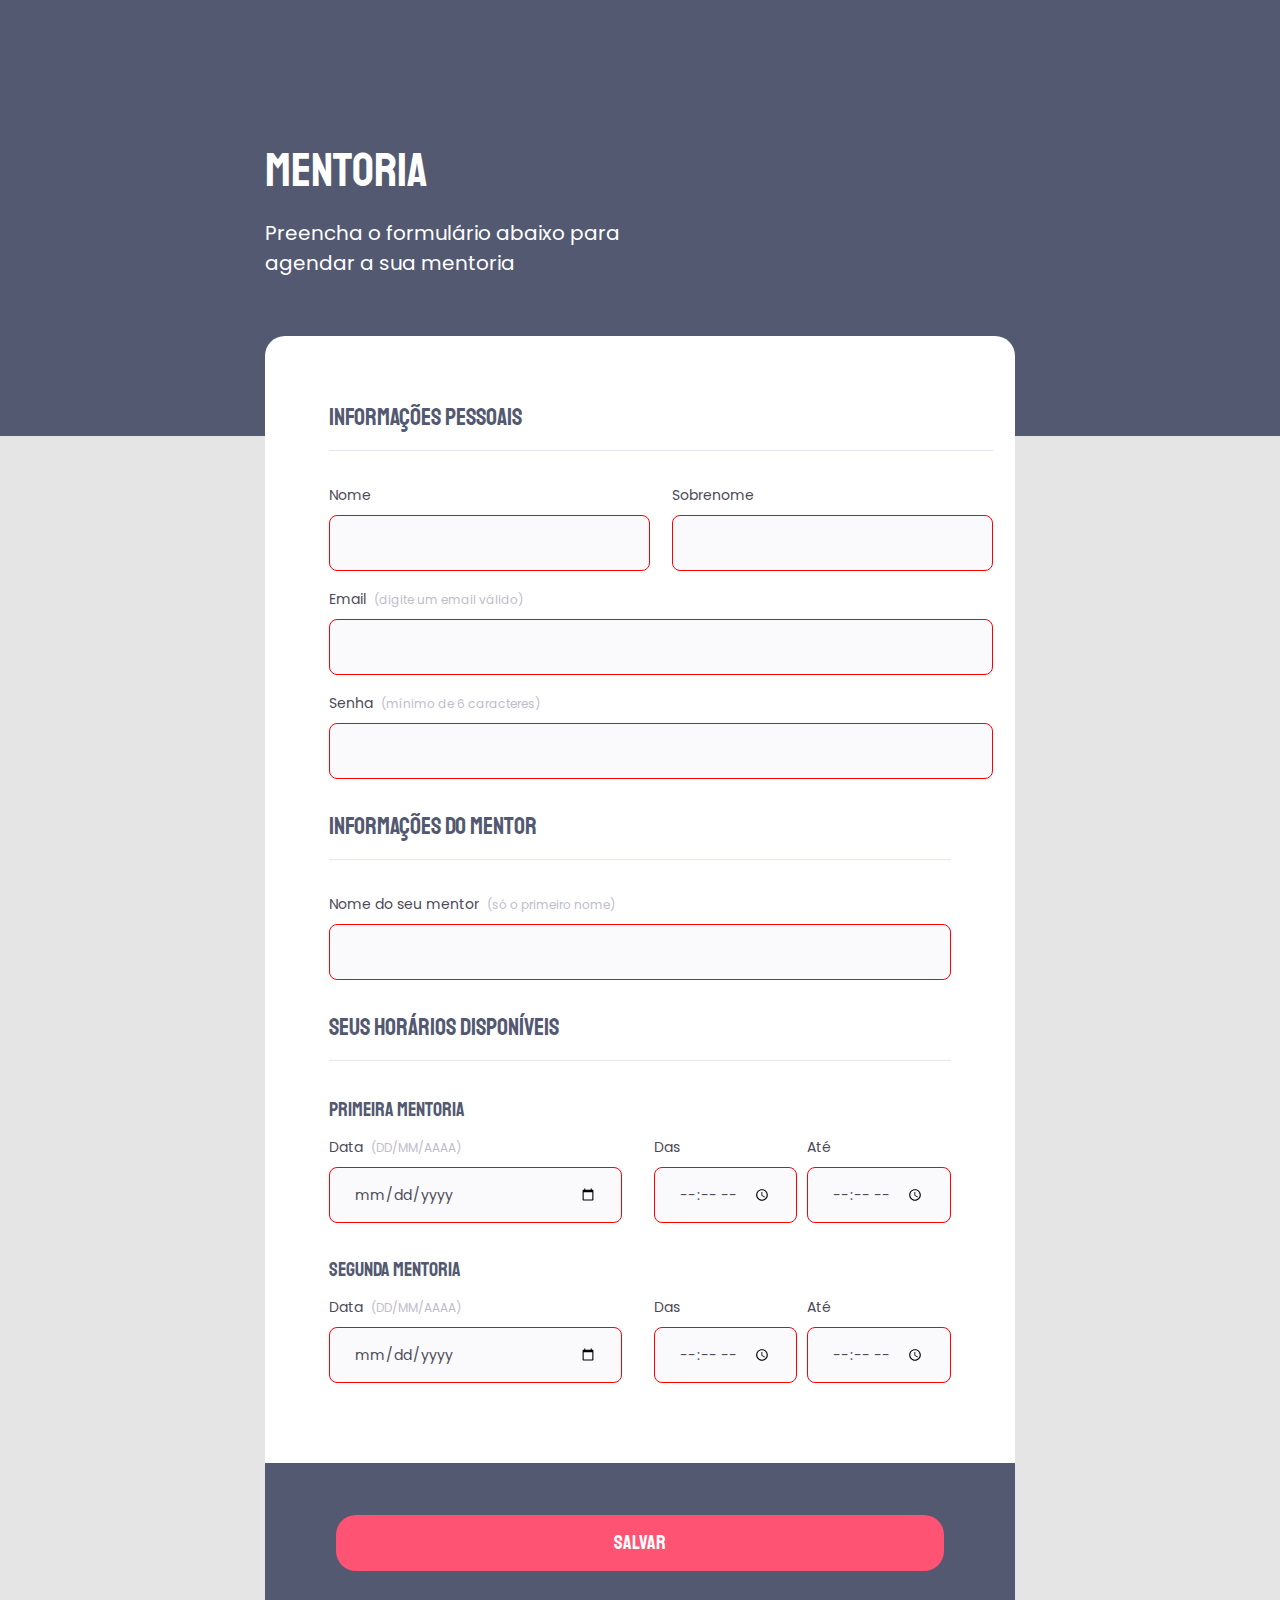
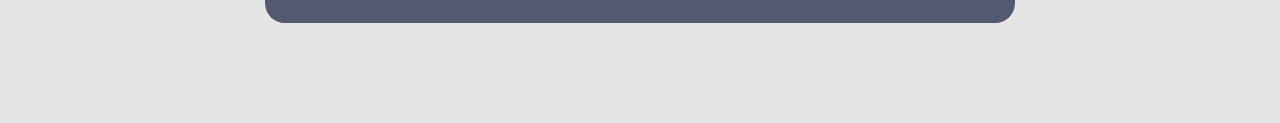
<file: Formulário (01)/index.html>
<!DOCTYPE html>
<html lang="pt-br">

<head>
  <link rel="preconnect" href="https://fonts.googleapis.com">
  <link rel="preconnect" href="https://fonts.gstatic.com" crossorigin>

  <meta charset="UTF-8">
  <meta name="viewport" content="width=device-width, initial-scale=1.0">
  <title>Desafio - Criando Formulário</title>

  <link href="https://fonts.googleapis.com/css2?family=Poppins&family=Staatliches&display=swap" rel="stylesheet">

  <link rel="stylesheet" href="style.css">
</head>

<body>
  <div class="page">
    <header>
      <h1>Mentoria</h1>
      <p>Preencha o formulário abaixo para</br>
        agendar a sua mentoria</p>
    </header>

    <form id="my-form">

      <fieldset>
        <div class="fieldset-wrapper">
          <legend>Informações pessoais</legend>

          <div class="col-2">
            <div class="input-wrapper">
              <label for="event-name">Nome</label>
              <input type="text" id="event-name" required />
            </div>

            <div class="input-wrapper">
              <label for="event-lastName">Sobrenome</label>
              <input type="text" id="event-lastName" required />
            </div>
          </div>

          <div class="input-wrapper">
            <label for="event-email">Email<span>(digite um email válido)</span></label>
            <input type="email" id="event-email" required />
          </div>

          <div class="input-wrapper">
            <label for="event-password">Senha<span>(mínimo de 6 caracteres)</span></label>
            <input type="password" id="event-password" required  minlength="6"/>
          </div>

        </div>
      </fieldset>

      <fieldset>

        <div class="fieldset-wrapper">
          <legend>Informações do mentor</legend>

          <div class="input-wrapper">
            <label for="event-mentor">Nome do seu mentor<span>(só o primeiro nome)</span></label>
            <input type="text" id="event-mentor" required />
          </div>

        </div>
      </fieldset>

      <fieldset>
        <div class="fieldset-wrapper">
          <legend>Seus horários disponíveis</legend>
          <h2>Primeira mentoria</h2>

          <div class="col-3">
            <div class="input-wrapper">
              <label for="event-date">Data<span>(DD/MM/AAAA)</span></label>
              <input type="date" id="event-date" required />
            </div>

            <div class="input-wrapper">
              <label for="event-begin">Das</label>
              <input type="time" id="event-begin" required />
            </div>

            <div class="input-wrapper">
              <label for="event-end">Até</label>
              <input type="time" id="event-end" required />
            </div>
          </div>

        </div>
      </fieldset>

      <fieldset>
        <div class="fieldset-wrapper">
          <h2>Segunda mentoria</h2>

          <div class="col-3">
            <div class="input-wrapper">
              <label for="event-date">Data<span>(DD/MM/AAAA)</span></label>
              <input type="date" id="event-date" required />
            </div>

            <div class="input-wrapper">
              <label for="event-begin">Das</label>
              <input type="time" id="event-begin" required />
            </div>

            <div class="input-wrapper">
              <label for="event-end">Até</label>
              <input type="time" id="event-end" required />
            </div>
          </div>

        </div>
      </fieldset>

    </form>

    <footer>
      <button form="my-form">SALVAR</button>
    </footer>
  </div>
</body>

</html>
</file>
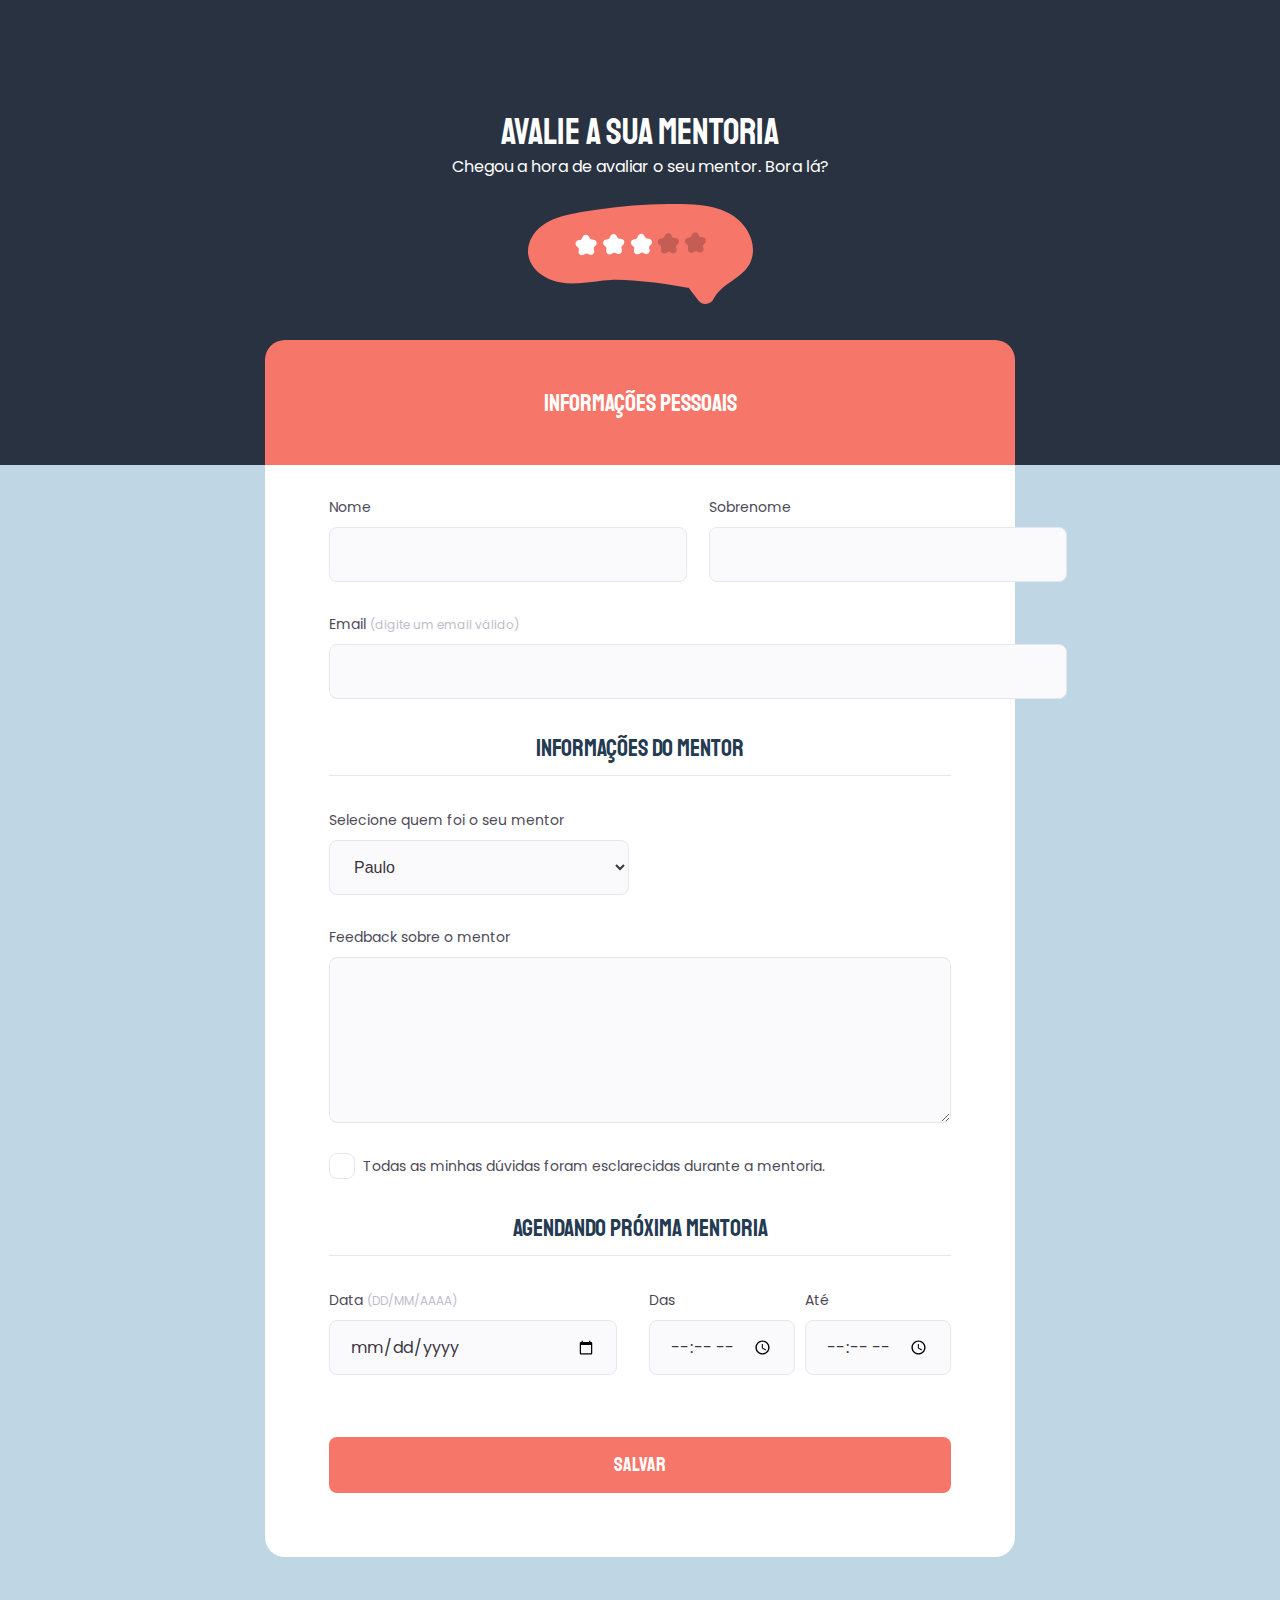
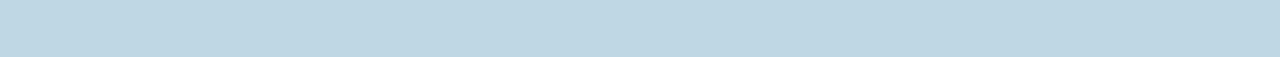
<file: Formulário (02)/index.html>
<!DOCTYPE html>
<html lang="pt-br">

<head>
  <link rel="preconnect" href="https://fonts.googleapis.com">
  <link rel="preconnect" href="https://fonts.gstatic.com" crossorigin>

  <meta charset="UTF-8">
  <meta name="viewport" content="width=device-width, initial-scale=1.0">
  <title>Avalie a sua mentoria</title>

  <link rel="stylesheet" href="style.css">

  <link href="https://fonts.googleapis.com/css2?family=Poppins&family=Staatliches&display=swap" rel="stylesheet">
</head>

<body>
  <div class="page">
    <header>
      <h1>avalie a sua mentoria</h1>
      <p>Chegou a hora de avaliar o seu mentor. Bora lá?</p>
      <img src="images/img1.svg" alt="Logo do site, balão de fala com 5 estrelas">

      <div id="formtop">
        <h2>Informações Pessoais</h2>
      </div>

    </header>

    <form>
      <div class="fieldset-wrapper">

        <fieldset>
          <div class="col-2">
            <div class="input-wrapper">
              <label for="mentorship-name">Nome</label>
              <input type="text" id="mentorship-name" required>
            </div>

            <div class="input-wrapper">
              <label for="mentorship-lastname">Sobrenome</label>
              <input type="text" id="mentorship-lastname" required>
            </div>
          </div>

          <div class="input-wrapper">
            <label for="mentorship-email">Email <span>(digite um email válido)</span></label>
            <input type="email" id="mentorship-email" required>
          </div>
        </fieldset>

        <fieldset>
          <legend>Informações do mentor</legend>

          <div class="input-wrapper">
            <label for="mentorship-mentor">Selecione quem foi o seu mentor</label>
            <select id="mentorship-mentor">
              <option value="paulo">Paulo</option>
              <option value="maiko">Maiko</option>
              <option value="tiago">Thiago</option>
            </select>
          </div>

          <div class="input-wrapper">
            <label for="mentorship-feedback">Feedback sobre o mentor</label>
            <textarea id="mentorship-feedback"></textarea>
          </div>

          <div class="checkbox-wrapper">
            <input type="checkbox" id="mentorship-checkbox" />
            <label for="mentorship-checkbox">Todas as minhas dúvidas foram esclarecidas durante a mentoria.</label>
          </div>
        </fieldset>

        <fieldset>
          <legend>Agendando próxima mentoria</legend>

          <div class="col-3">
            <div class="input-wrapper">
              <label for="mentorship-date">Data <span>(DD/MM/AAAA)</span></label>
              <input type="date" id="mentorship-date" required>
            </div>

            <div class="input-wrapper">
              <label for="mentorship-begin">Das</label>
              <input type="time" id="mentorship-begin" required>
            </div>

            <div class="input-wrapper">
              <label for="mentorship-end">Até</label>
              <input type="time" id="mentorship-end" required>
            </div>
          </div>
        </fieldset>

      </div>

      <button>SALVAR</button>
    </form>
  </div>
</body>

</html>
</file>
<file: Formulário (01)/style.css>
* {
  margin: 0;
  padding: 0;
  box-sizing: border-box;
}

body {
  background: #E5E5E5;
}

h1,
h2,
legend,
button {
  font-family: 'Staatliches';
}

p,
label,
label samp,
input {
  font-family: 'Poppins', sans-serif;
}

body::before {
  content: '';
  width: 100%;
  height: 436px;
  position: absolute;
  top: 0;
  left: 0;
  z-index: -1;

  background: #535971;
}


.page {
  width: 750px;
  margin: auto;
}

header {
  width: 418px;
  margin-top: 140px;
}

header h1 {
  font-weight: 400;
  font-size: 48px;
  line-height: 60px;

  margin-bottom: 18px;

  color: #FFFFFF;
}

header p {
  font-weight: 400;
  font-size: 20px;
  line-height: 30px;
  color: #FFFFFF;

  margin-bottom: 58px;

}

form {
  background: #FFFFFF;

  padding: 64px;

  border-radius: 20px 20px 0px 0px;

  display: flex;
  flex-direction: column;
  gap: 14px;
}

fieldset {
  border: none;
}

.fieldset-wrapper {
  display: flex;
  flex-direction: column;
}

fieldset legend {
  font-size: 24px;
  line-height: 34px;
  color: #535971;

  border-bottom: 1px solid #E6E6F0;

  padding-bottom: 16px;
  margin-bottom: 32px;
}

.col-2 {
  display: flex;
  gap: 22px;
}

.col-2 .input-wrapper {
  width: 100%;
}

.input-wrapper {
  display: flex;
  flex-direction: column;
  gap: 8px;
}

.input-wrapper label,
input {
  font-size: 14px;
  line-height: 24px;

  color: #4E4958;
}

.input-wrapper label span {
  font-weight: 400;
  font-size: 12px;
  line-height: 20px;
  color: #C1BCCC;

  margin-left: 8px;
}

.input-wrapper label span:hover {
  color: #77747d;
}

.input-wrapper input {
  height: 56px;
  padding: 0 24px;
  margin-bottom: 16px;

  background: #FAFAFC;

  border: 1px solid #E6E6F0;
  border-radius: 8px;
}

input:invalid {
  border: 1px solid red;
}

.fieldset-wrapper h2 {
  font-weight: 400;
  font-size: 20px;
  line-height: 34px;

  margin-bottom: 8px;

  color: #535971;
}

.col-3 {
  display: flex;
  gap: 10px;
}

.col-3>div:nth-child(1) {
  width: 100%;
  margin-right: 22px;
}

footer {
  background: #535971;

  height: 160px;
  padding: 52px 71px;
  margin-bottom: 100px;

  display: flex;
  flex-direction: column;

  border-radius: 0px 0px 20px 20px;
}

footer button {
  background: #FF5374;

  border: none;
  border-radius: 20px;

  height: 56px;

  font-size: 20px;
  line-height: 26px;

  color: #FFFFFF;
}

footer button:hover {
  background: #ea385c;
}
</file>
<file: Formulário (02)/style.css>
* {
  padding: 0;
  margin: 0;
  box-sizing: border-box;
}

body {
  background: #BFD7E4;
}

body::before {
  content: '';
  height: 465px;
  width: 100%;

  position: absolute;
  top: 0;
  left: 0;
  z-index: -1;

  background: #293241;
}

h1,
h2,
legend,
button {
  font-family: 'Staatliches';

}

p,
label,
span,
input {
  font-family: 'Poppins', sans-serif;
}

.page {
  width: 750px;

  margin: auto;
}

header {
  text-align: center;

  margin-top: 110px;

  color: #FFFFFF;
}

header h1 {
  font-weight: 400;
  font-size: 36px;
  line-height: 45px;
}

header p {
  font-size: 16px;
  line-height: 24px;
}

header img {
  margin: 25px 0 32px 0;
}

#formtop {
  background: #F67669;

  height: 125px;

  display: flex;
  flex-direction: column;
  justify-content: center;

  border-radius: 20px 20px 0 0;
}

#formtop h2 {
  font-weight: 400;
  font-size: 24px;
  line-height: 34px;
}

form {
  background: #FFFFFF;

  padding: 30px 64px 64px 64px;
  margin-bottom: 100px;

  border-radius: 0px 0px 20px 20px;
}

.fieldset-wrapper {
  display: flex;
  flex-direction: column;
  gap: 32px;
}

.fieldset-wrapper legend {
  font-weight: 400;
  font-size: 24px;
  line-height: 34px;
  text-align: center;

  border-bottom: 1px solid #E6E6F0;

  width: 100%;
  padding-bottom: 10px;
  margin-bottom: 32px;


  color: #253B51;
}

fieldset {
  border: none;

  display: flex;
  flex-direction: column;
  gap: 30px;
}


.col-2 {
  display: flex;
  gap: 22px;
}

.col-2 .input-wrapper {
  width: 100%;
}

.input-wrapper {
  display: flex;
  flex-direction: column;
  gap: 8px;

}

.input-wrapper label,
.checkbox-wrapper label {
  font-size: 14px;
  line-height: 24px;

  color: #4E4958;
}

.input-wrapper label span {
  font-size: 12px;
  line-height: 20px;

  color: #C1BCCC;
}

.input-wrapper label span:hover  {
  color: #59575f
}

.input-wrapper input,
.input-wrapper select,
.input-wrapper textarea {
  background: #FAFAFC;

  border: 1px solid #E6E6F0;
  border-radius: 8px;

  height: 55px;
  padding: 0 20px;

  font-size: 16px;
  line-height: 26px;
  color: #393540;
}

.input-wrapper select {
  width: 300px;
}

.input-wrapper textarea {
  height: 166px;
}

.checkbox-wrapper {
  position: relative;
}

.checkbox-wrapper label {
  display: flex;
  align-items: center;
  gap: 8px;

  margin: 0;
}

.checkbox-wrapper input {
  position: absolute;
  width: 24px;
  height: 24px;

  opacity: 0;
}

.checkbox-wrapper label::before {
  content: '';
  width: 24px;
  height: 24px;

  border: 1px solid #E6E6F0;
  border-radius: 8px;
}

.checkbox-wrapper input:checked+label::before {
  background-image: url("data:image/svg+xml,%3Csvg width='24' height='24' viewBox='0 0 24 24' fill='none' xmlns='http://www.w3.org/2000/svg'%3E%3Cpath d='M9 16.17L4.83 12L3.41 13.41L9 19L21 7L19.59 5.59L9 16.17Z' fill='%2342D3FF'/%3E%3C/svg%3E%0A");
}

.checkbox-wrapper input:focus+label::before {
  outline: 2px solid black;
}

.col-3 {
  display: flex;
  gap: 10px;
}

.col-3>div:nth-child(1) {
  width: 100%;
  margin-right: 22px;
}

button {
  padding: 15px 40px;
  width: 100%;
  margin-top: 62px;

  background: #F67669;
  color: #FFFFFF;

  border-radius: 8px;
  border: none;

  font-weight: 400;
  font-size: 20px;
  line-height: 26px;
}

button:hover {
  background: #ed5f50;
}
</file>
